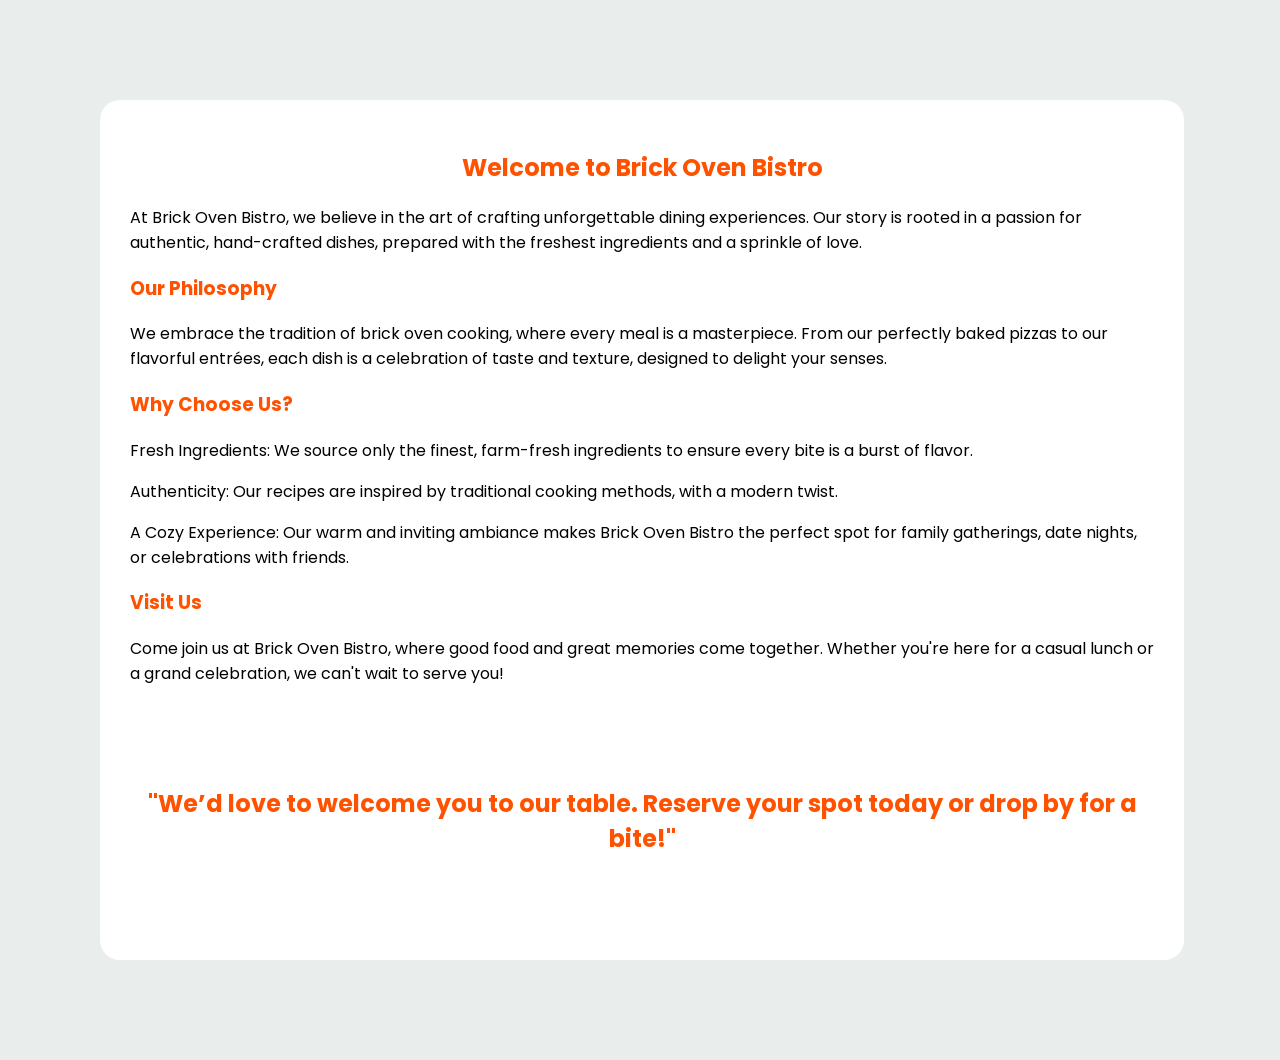
<file: about.html>
<!DOCTYPE html>
<html lang="en">
<head>
    <meta charset="UTF-8">
    <meta name="viewport" content="width=device-width, initial-scale=1.0">
    <title>Document</title>
    <link href="https://fonts.googleapis.com/css2?family=Poppins:ital,wght@0,100;0,200;0,300;0,400;0,500;0,600;0,700;0,800;0,900;1,100;1,200;1,300;1,400;1,500;1,600;1,700;1,800;1,900&display=swap" rel="stylesheet">
    <link rel="stylesheet" href="about.css">
</head>
<body>
    <div class="about">
        <h2>Welcome to Brick Oven Bistro</h2>
        <p>At Brick Oven Bistro, we believe in the art of crafting unforgettable dining experiences. Our story is rooted in a passion for authentic, hand-crafted dishes, prepared with the freshest ingredients and a sprinkle of love.</p>
        <h3>Our Philosophy
        </h3>
        <p>We embrace the tradition of brick oven cooking, where every meal is a masterpiece. From our perfectly baked pizzas to our flavorful entrées, each dish is a celebration of taste and texture, designed to delight your senses.

        </p>
        <h3>Why Choose Us?
        </h3>
        <p>Fresh Ingredients: We source only the finest, farm-fresh ingredients to ensure every bite is a burst of flavor.
        </p>
        <p>Authenticity: Our recipes are inspired by traditional cooking methods, with a modern twist.
        </p>
        <p>A Cozy Experience: Our warm and inviting ambiance makes Brick Oven Bistro the perfect spot for family gatherings, date nights, or celebrations with friends.
        </p>
        <h3>Visit Us
        </h3>
        <p>Come join us at Brick Oven Bistro, where good food and great memories come together. Whether you're here for a casual lunch or a grand celebration, we can't wait to serve you!</p>
        <h2 class="line">"We’d love to welcome you to our table. Reserve your spot today or drop by for a bite!"</h2>
    </div>
    
</body>
</html>
</file>
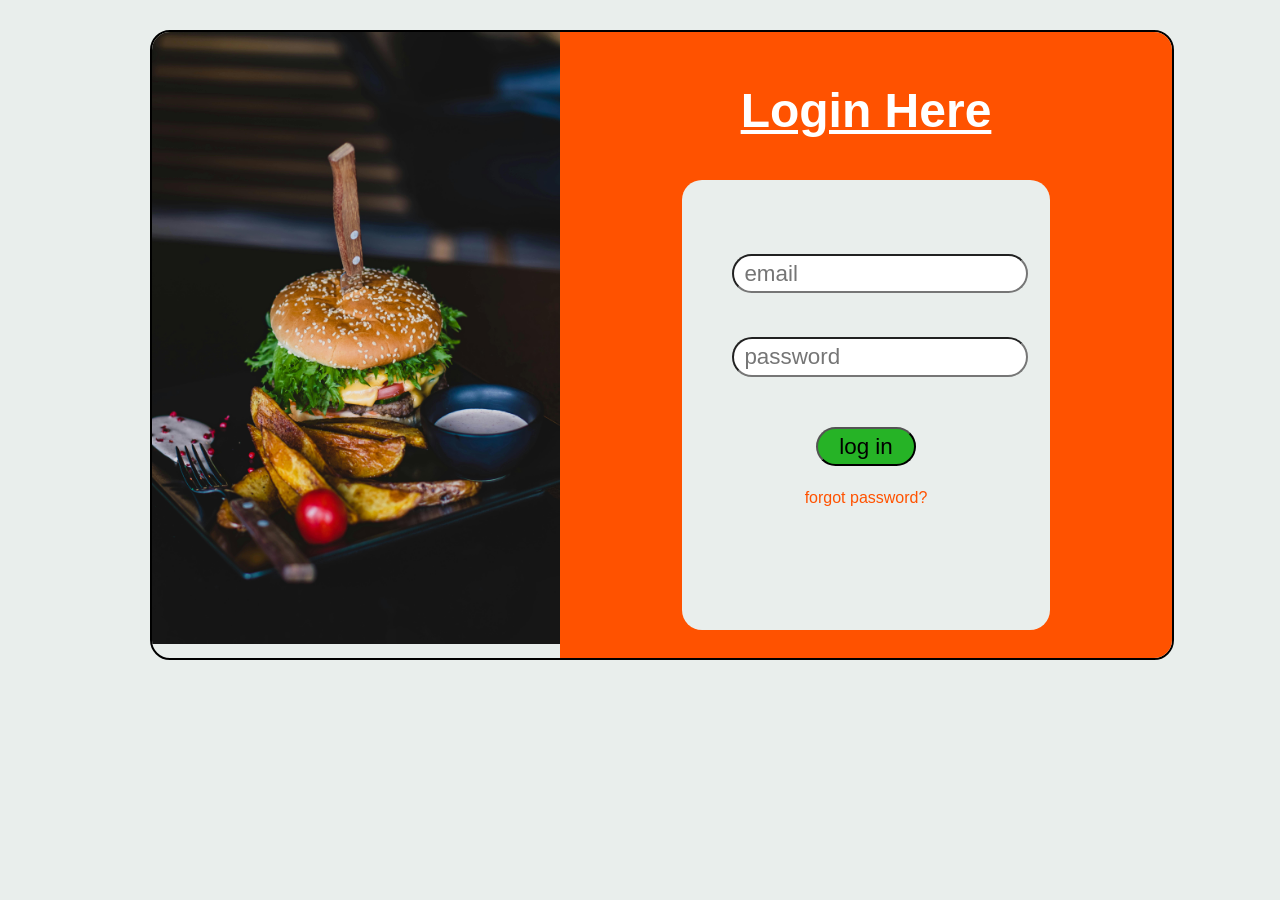
<file: grid.html>
<!DOCTYPE html>
<html lang="en">
<head>
    <meta charset="UTF-8">
    <meta name="viewport" content="width=`, initial-scale=1.0">
    <title>Grid System</title>
    <link rel="stylesheet" href="https://cdn.jsdelivr.net/npm/bootstrap@5.3.3/dist/css/bootstrap.min.css"> 
    <link rel="stylesheet" href="https://cdnjs.cloudflare.com/ajax/libs/font-awesome/6.7.1/css/all.min.css" integrity="sha512-5Hs3dF2AEPkpNAR7UiOHba+lRSJNeM2ECkwxUIxC1Q/FLycGTbNapWXB4tP889k5T5Ju8fs4b1P5z/iB4nMfSQ==" crossorigin="anonymous" referrerpolicy="no-referrer" />
    <link rel="stylesheet" href="grid.css">
</head>
<body>
    <div class="main">
        <div class="img-container">
          
        </div>
        <div class="login">
              <h1>Login Here</h1>
              <div class="box">
                <label for="email"></label>
                <input type="text" id="email"  placeholder="email" class="pwd">

                <label for="pass"></label>
                <input type="password" id="pass"  placeholder="password" class="pwd">
                <button>log in</button>
                <br>
                <a href="">forgot password?</a>
              </div>
        </div>
    </div>
    <script src="https://cdn.jsdelivr.net/npm/bootstrap@5.3.3/dist/js/bootstrap.bundle.min.js"></script>
</body>
</html>
</file>
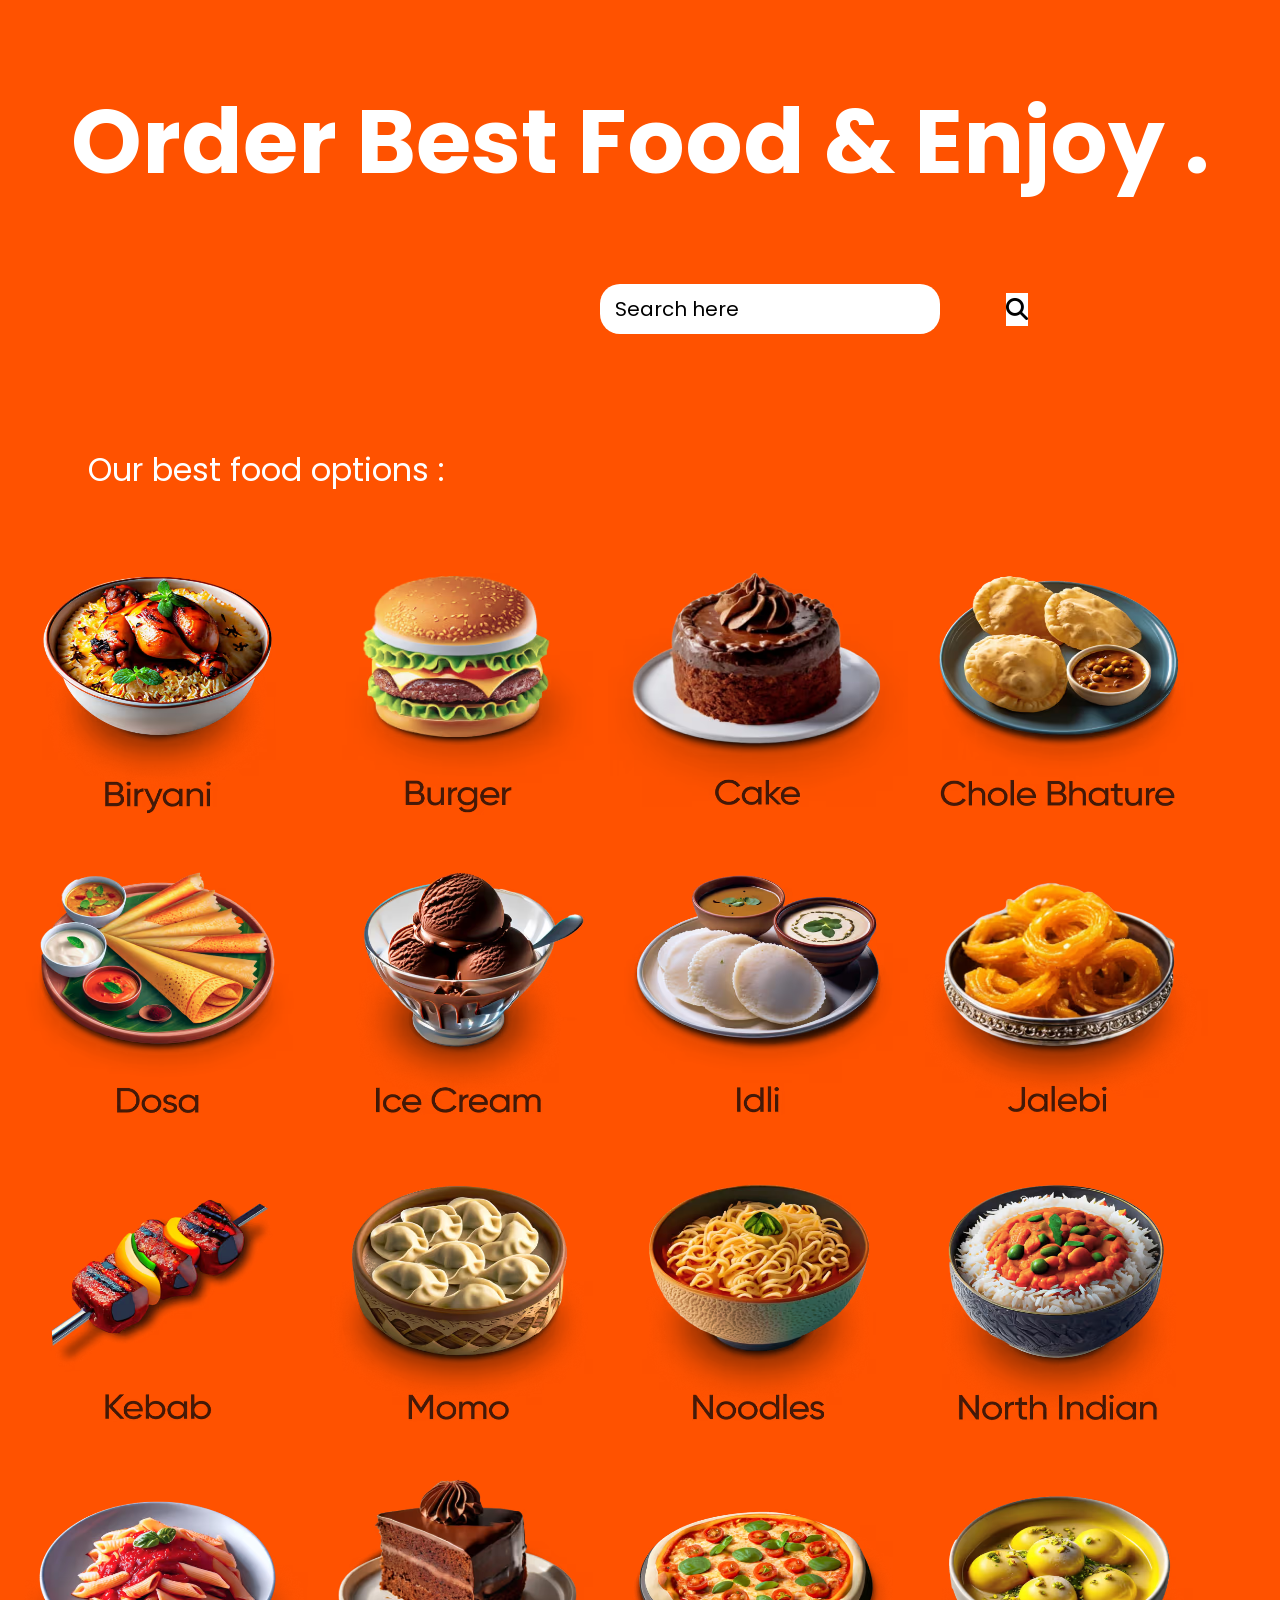
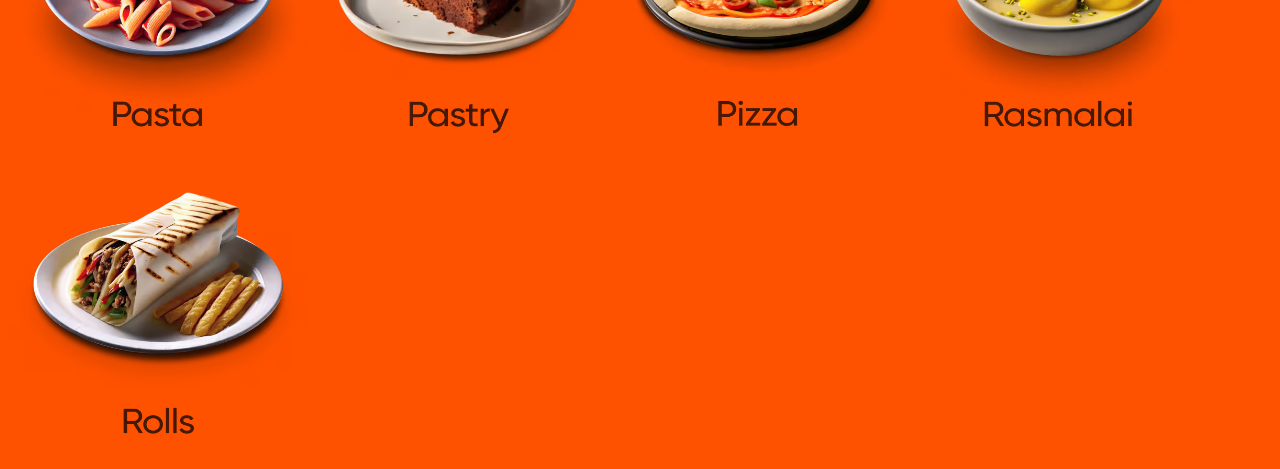
<file: order.html>
<!DOCTYPE html>
<html lang="en">
<head>
    <meta charset="UTF-8">
    <meta name="viewport" content="width=device-width, initial-scale=1.0">
    <title>Order page</title>
    <link rel="stylesheet" href="https://cdnjs.cloudflare.com/ajax/libs/font-awesome/6.6.0/css/all.min.css" integrity="sha512-Kc323vGBEqzTmouAECnVceyQqyqdsSiqLQISBL29aUW4U/M7pSPA/gEUZQqv1cwx4OnYxTxve5UMg5GT6L4JJg==" crossorigin="anonymous" referrerpolicy="no-referrer" />
    <link href="https://fonts.googleapis.com/css2?family=Poppins:ital,wght@0,100;0,200;0,300;0,400;0,500;0,600;0,700;0,800;0,900;1,100;1,200;1,300;1,400;1,500;1,600;1,700;1,800;1,900&display=swap" rel="stylesheet">
    <link rel="stylesheet" href="order.css">
</head>
<body>
    <header>
        <nav>
            <div class="left">
                
                    <div class="heading">
                        <h1 class="main-heading" >Order Best Food & Enjoy .</h1>
                        <div class="search-box" ><input type="text" placeholder="Search here" ><button type="submit"><i class="fa-solid fa-magnifying-glass"></i></button></div>
                    </div>
                    <h3 style="padding: 80px 0 0 80px; font-size: 2rem; font-weight: 400;">Our best food options :</h3>
                <div class="food-opt">
                    <div class="box">
                       <a href="plorder.html"> <img src="./food-items/Biryani.avif" alt=""></a>
                    </div>
                    <div class="box">
                       <a href="plorder.html"> <img src="./food-items/Burger.avif" alt=""></a>
                    </div>
                    <div class="box">
                        <a href="plorder.html"><img src="./food-items/Cake.avif" alt=""></a>
                    </div>
                    <div class="box">
                        <a href="plorder.html"><img src="./food-items/Chole Bhature.avif" alt=""></a>
                    </div>
                    <div class="box">
                       <a href="plorder.html"> <img src="./food-items/Dosa.avif" alt=""></a>
                    </div>
                    <div class="box">
                        <a href="plorder.html"><img src="./food-items/Ice Cream.avif" alt=""></a>
                    </div>
                    <div class="box">
                        <a href="plorder.html"><img src="./food-items/Idli.avif" alt=""></a>
                    </div>
                    <div class="box">
                        <a href="plorder.html"><img src="./food-items/Jalebi.avif" alt=""></a>
                    </div>
                    <div class="box">
                        <a href="plorder.html"><img src="./food-items/Kebab.avif" alt=""></a>
                    </div>
                    <div class="box">
                       <a href="plorder.html"> <img src="./food-items/Momo.avif" alt=""></a>
                    </div>
                    <div class="box">
                        <a href="plorder.html"><img src="./food-items/Noodles.avif" alt=""></a>
                    </div>
                    <div class="box">
                        <a href="plorder.html"><img src="./food-items/North Indian.avif" alt=""></a>
                    </div>
                    <div class="box">
                        <a href="plorder.html"><img src="./food-items/Pasta.avif" alt=""></a>
                    </div>
                    <div class="box">
                        <a href="plorder.html"><img src="./food-items/Pastry - Copy.avif" alt=""></a>
                    </div>
                    <div class="box">
                        <a href="plorder.html"><img src="./food-items/Pizza.avif" alt=""></a>
                    </div>
                    <div class="box">
                        <a href="plorder.html"><img src="./food-items/Rasmalai.avif" alt=""></a>
                    </div>
                    <div class="box">
                        <a href="plorder.html"><img src="./food-items/Rolls.avif" alt=""></a>
                    </div>
                    
                </div>
            </div>
        </nav>
    </header>   
</body>
</html>
</file>
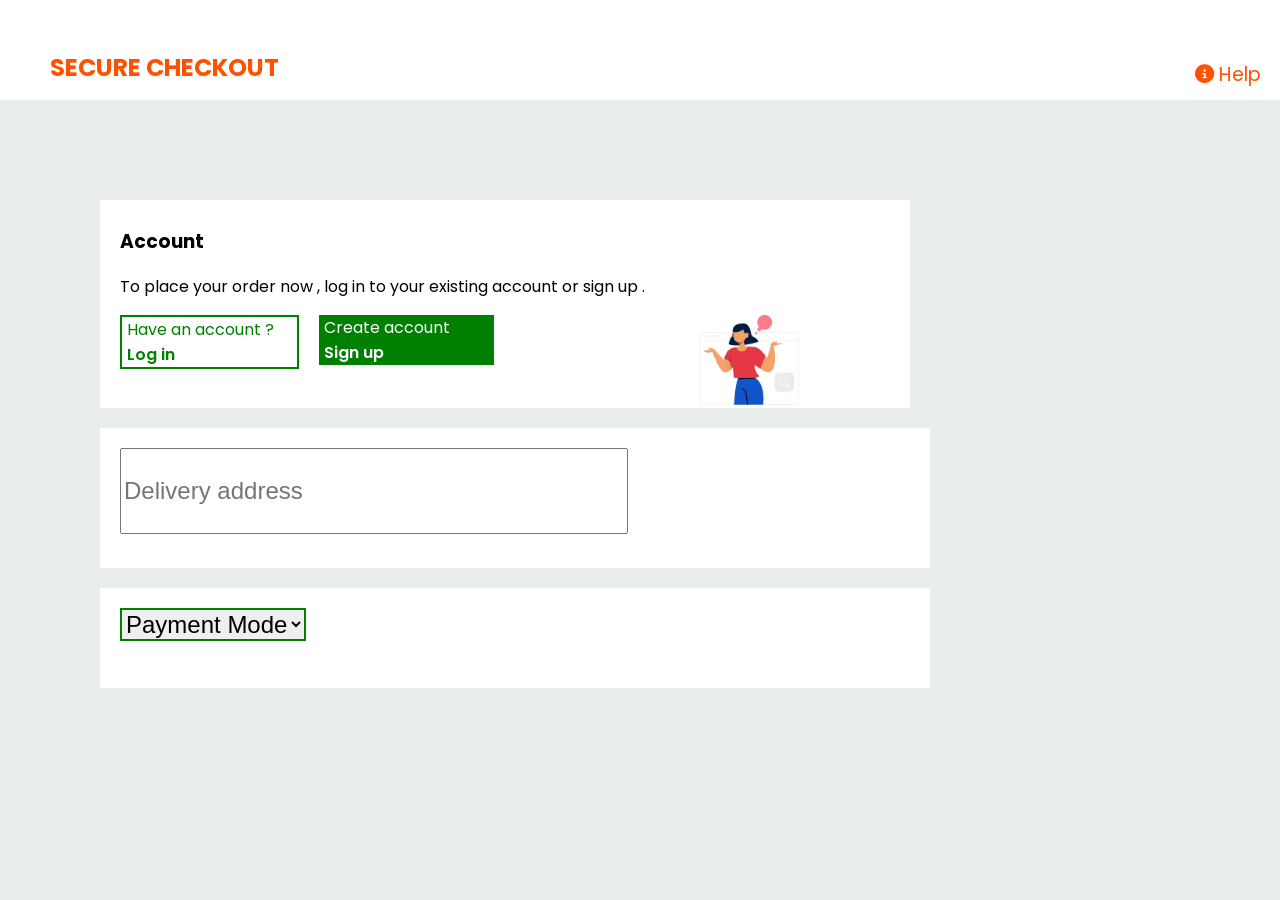
<file: plorder.html>
<!DOCTYPE html>
<html lang="en">
<head>
    <meta charset="UTF-8">
    <meta name="viewport" content="width=device-width, initial-scale=1.0">
    <title>Document</title>
    <link href="https://fonts.googleapis.com/css2?family=Poppins:ital,wght@0,100;0,200;0,300;0,400;0,500;0,600;0,700;0,800;0,900;1,100;1,200;1,300;1,400;1,500;1,600;1,700;1,800;1,900&display=swap" rel="stylesheet">
    <link rel="stylesheet" href="https://cdnjs.cloudflare.com/ajax/libs/font-awesome/6.7.1/css/all.min.css" integrity="sha512-5Hs3dF2AEPkpNAR7UiOHba+lRSJNeM2ECkwxUIxC1Q/FLycGTbNapWXB4tP889k5T5Ju8fs4b1P5z/iB4nMfSQ==" crossorigin="anonymous" referrerpolicy="no-referrer" />
    <link rel="stylesheet" href="plorder.css">
</head>
<body>
    <header>
        <nav>
            <div class="nav-bar">
                <div class="left">
                    <h2>SECURE CHECKOUT</h2>
                </div>
                
               
               <div class="help">
                 <a href="#"><i class="fa-solid fa-circle-info"></i>Help</a>
                 
               </div> 
            </div>

        </nav>
    </header>
    <div class="main">
        <div class="box1">
            <h3>Account</h3>
            <p>To place your order now , log in to your existing account or sign up .</p>
            <div class="img1">
                <img src="food-items/plorder.avif" alt="">
            </div>
            <div class="acc">
                <div class="log">
                    Have an account ?
                    <a href="grid.html">Log in</a>
                </div>
                <div class="sign">
                    Create account
                    <p>Sign up</p>
                </div>
            </div>
            
        </div>
        <div class="box2">
            <input type="text" placeholder="Delivery address">
        </div>
        <div class="box3">
            <!-- <a href="#">Payment</a> -->
            <select class="form-select">
                <option selected>Payment Mode</option>
                <option value="val_2">PayPal</option>
                <option value="val_3">Google Pay</option>
                <option value="val_4">Amazon Pay</option>
                <option value="val_5">Cash</option>
               </select>
        </div>
    </div>
</body>
</html>
</file>
<file: about.css>
body{
    padding: 0;
    margin: 0;
    font-family: "Poppins", sans-serif;
    background-color: #E9EEEC;
}
.about{
    background-color: #fff;
    height: 800px;
    width: 80%;
    margin: 100px;
    border-radius: 20px;
    padding: 30px;

}
h2{
    color: #FF5200;
    text-align: center;
}
h3{
    color: #FF5200;
}
.line{
    margin-top: 100px;
}
</file>
<file: grid.css>
body{
    background-color: #E9EEEC;
    font-family: "Poppins", sans-serif;
}
.main{
    height: 630px;
    width: 80%;
    border: 2px solid black;
    margin: 30px 0 0 150px;
    display: flex;
    flex-wrap: wrap;
    overflow: hidden;
    border-radius: 20px;
}
.img-container{
    /* background-color: black; */
    background-image: url('food-items/pexels-valeriya-1199957.jpg');
    background-size: contain;
    background-repeat: no-repeat;
    
    height: 650px;
    width: 40%;
}
.login{
    background-color: #FF5200;
    
    height: 650px;
    width:60%;
}
h1{
    color: #fff;
    font-size: 3rem;
    font-weight: 600;
    text-align: center;
    padding-top: 50px;
    text-decoration: underline;
}
.box{
    height: 450px;
    width: 60%;
    border-radius: 20px;
    margin: auto;
    margin-top: 40px;
    background-color: #E9EEEC;
    text-align: center;
    padding: 40px;
}
input{
    font-size: 1.4rem;
    border-radius: 20px;
    padding-left: 10px;
}
.pwd{
    margin: 10px;
}
button{
    border-radius: 20px;
    font-size: 1.4rem;
    margin-top: 40px;
    background-color: rgb(38, 179, 38);
    width:100px;
    margin-bottom: 20px;

}
a{
    text-decoration: none;
    color:  #FF5200;;
    font-size: 1rem;
    
}
</file>
<file: order.css>
*{
    background-color: #FF5200;
    font-family: "Poppins",sans-serif;
    /* color: whitesmoke; */
    
}
.main-heading{
    /* font-size: 5rem;
    text-align: center; */
    font-size: 90px;
    font-weight: bold;
    text-align: center;
    color: white;
    /* background: url(./assest/gol.jpg) no-repeat center;
    background-size: cover;
    -webkit-background-clip: text;
    background-clip: text; */

}
h3{
  color:white ;
}

    
.search-box {
    display: flex;
    align-items: center;
    background-color: #fff;
    border-radius: 20px ;
    padding: 5px 10px;
    width: 320px;
    margin-left: 37rem;
  }
  
  .search-box input {
    border: none;
    outline: none;
    background: none;
    color: #000000;
    flex: 1;
    padding: 5px;
    font-size: 20px;
  }
  
  .search-box input::placeholder {
    color: #000000;
  }
  
  .search-box button {
    border: none;
    /* background: none; */
    color: #000000;
    cursor: pointer;
    padding: 0;
    font-size: 22px;
    background-color: #fff;
  }
  .search-box i{
    background-color: #fff;
  }
.food-opt{
    color: #fff;
   display: flex;
   flex-wrap: wrap;
   
   
}
/* .box{
    height: 10%;
   width: 50%;
   object-fit: contain;
   
} */
.box img{
  width: 300px;
  height: 300px;
  cursor: pointer;
}
</file>
<file: plorder.css>
body{
    padding: 0;
    margin: 0;
    font-family: "Poppins", sans-serif;
    background-color: #E9EEEC;
}
.nav-bar{
    width: 100%;
    height: 100px;
    background-color: #fff;
    color: #FF5200;
    display: flex;
  
}
h2{
    margin: 0;
    padding: 50px 0 0 50px;
    width: 500px;
}
.help{
    margin-left:40rem;
    font-size: 1.2rem;
    height:50px ;
    color: #FF5200;
    margin-top: 60px;
}
.help i{
    color: #FF5200;
    margin: 5px;
}
.help a{
   text-decoration: none;
   color: #FF5200;
}
.box1{
    height: 200px;
    width: 790px;
    background-color: #fff;
    margin: 100px 0 0 100px;
    padding: 8px 0 0 20px;
    
}
.box1 p{
    width: 70%;
}
.acc{
    display: flex;
    flex-wrap: wrap;
}
.log{
    border: 2px solid green;
    height: 50px;
    width: 170px;
    padding: 0 0 0 5px;
    color: green;
    margin-right: 20px;

}
.log a{
    padding: 0;
    margin: 0;
    color: green;
    font-weight: 600;
    text-decoration: none;
}

.img1 img {
  height: 90px;
  width: 100px;
  position: absolute;
  margin-left:580px;
  /* margin-bottom: 80px; */
  

}

.sign{
    
    background-color: green;
    height: 50px;
    width: 170px;
    padding: 0 0 0 5px;
    color: #fff;

}
.sign p{
    padding: 0;
    margin: 0;
    font-weight: 600;
}
.box2{
    height: 100px;
    width: 790px;
    background-color: #fff;
    margin: 20px 0 0 100px;
    color: grey;
    padding: 20px;
    
    
}
.box2 input{
    height: 80px;
    width: 500px;
    font-size: 1.5rem;
}
.box3{
    height: 60px;
    width: 790px;
    background-color: #fff;
    margin: 20px 0 0 100px;
    padding: 20px;
}
.box3 a{
    font-size: 1.5rem;
    text-decoration: none;
    color: grey;
}
.form-select{
    font-size: 1.5rem;
    border: 2px solid green;
    opacity:0.;
}
</file>
